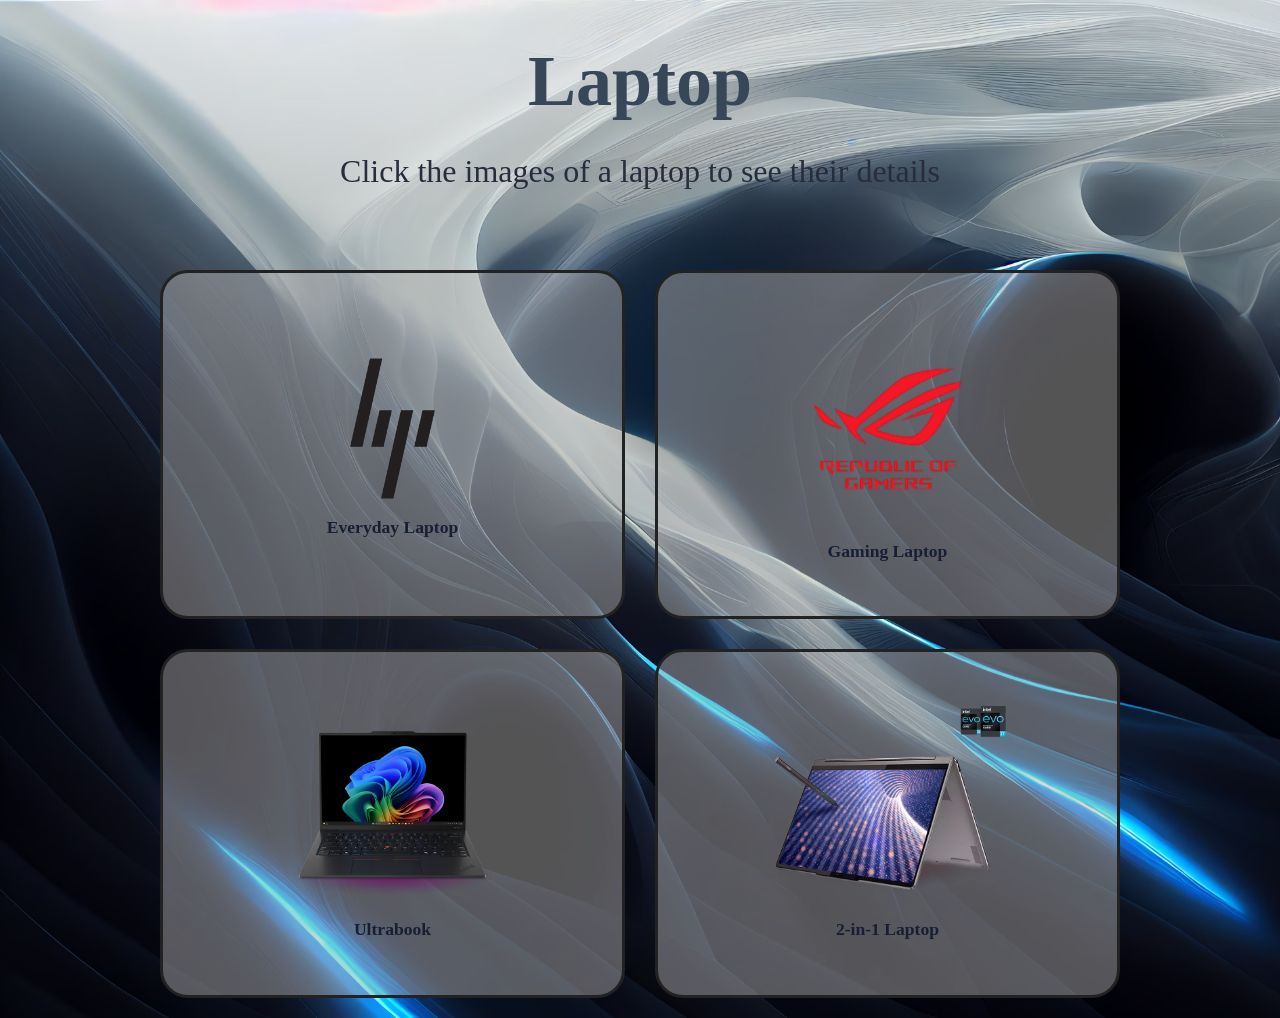
<file: index.html>
<!DOCTYPE html>
<html lang="en">
<head>
    <meta charset="UTF-8">
    <meta name="viewport" content="width=device-width, initial-scale=1.0">
    <title>Laptop Options</title>
    <link rel="stylesheet" href="style.css">
</head>
<body>

    <div class="container">
        <h1>Laptop</h1>
        <h2>Click the images of a laptop to see their details</h2>
        
        <div class="grid">
            <a href="everyday-laptop.html" class="card">
                <img src="./images/hp.png" alt="Option 1">
                <span>Everyday Laptop</span>
            </a>
            
            <a href="gaming-laptop.html" class="card">
                <img src="./images/asus.png" alt="Option 4">
                <span>Gaming Laptop</span>
            </a>

            <a href="ultrabook.html" class="card">
                <img src="./images/thinking.png" alt="Option 3">
                <span>Ultrabook</span>
            </a>

             <a href="2-in-1-laptops.html" class="card">
                <img src="./images/lenovo.avif" alt="Option 2">
                <span>2-in-1 Laptop</span>
            </a>

        </div>
    </div>

</body>
</html>
</file>
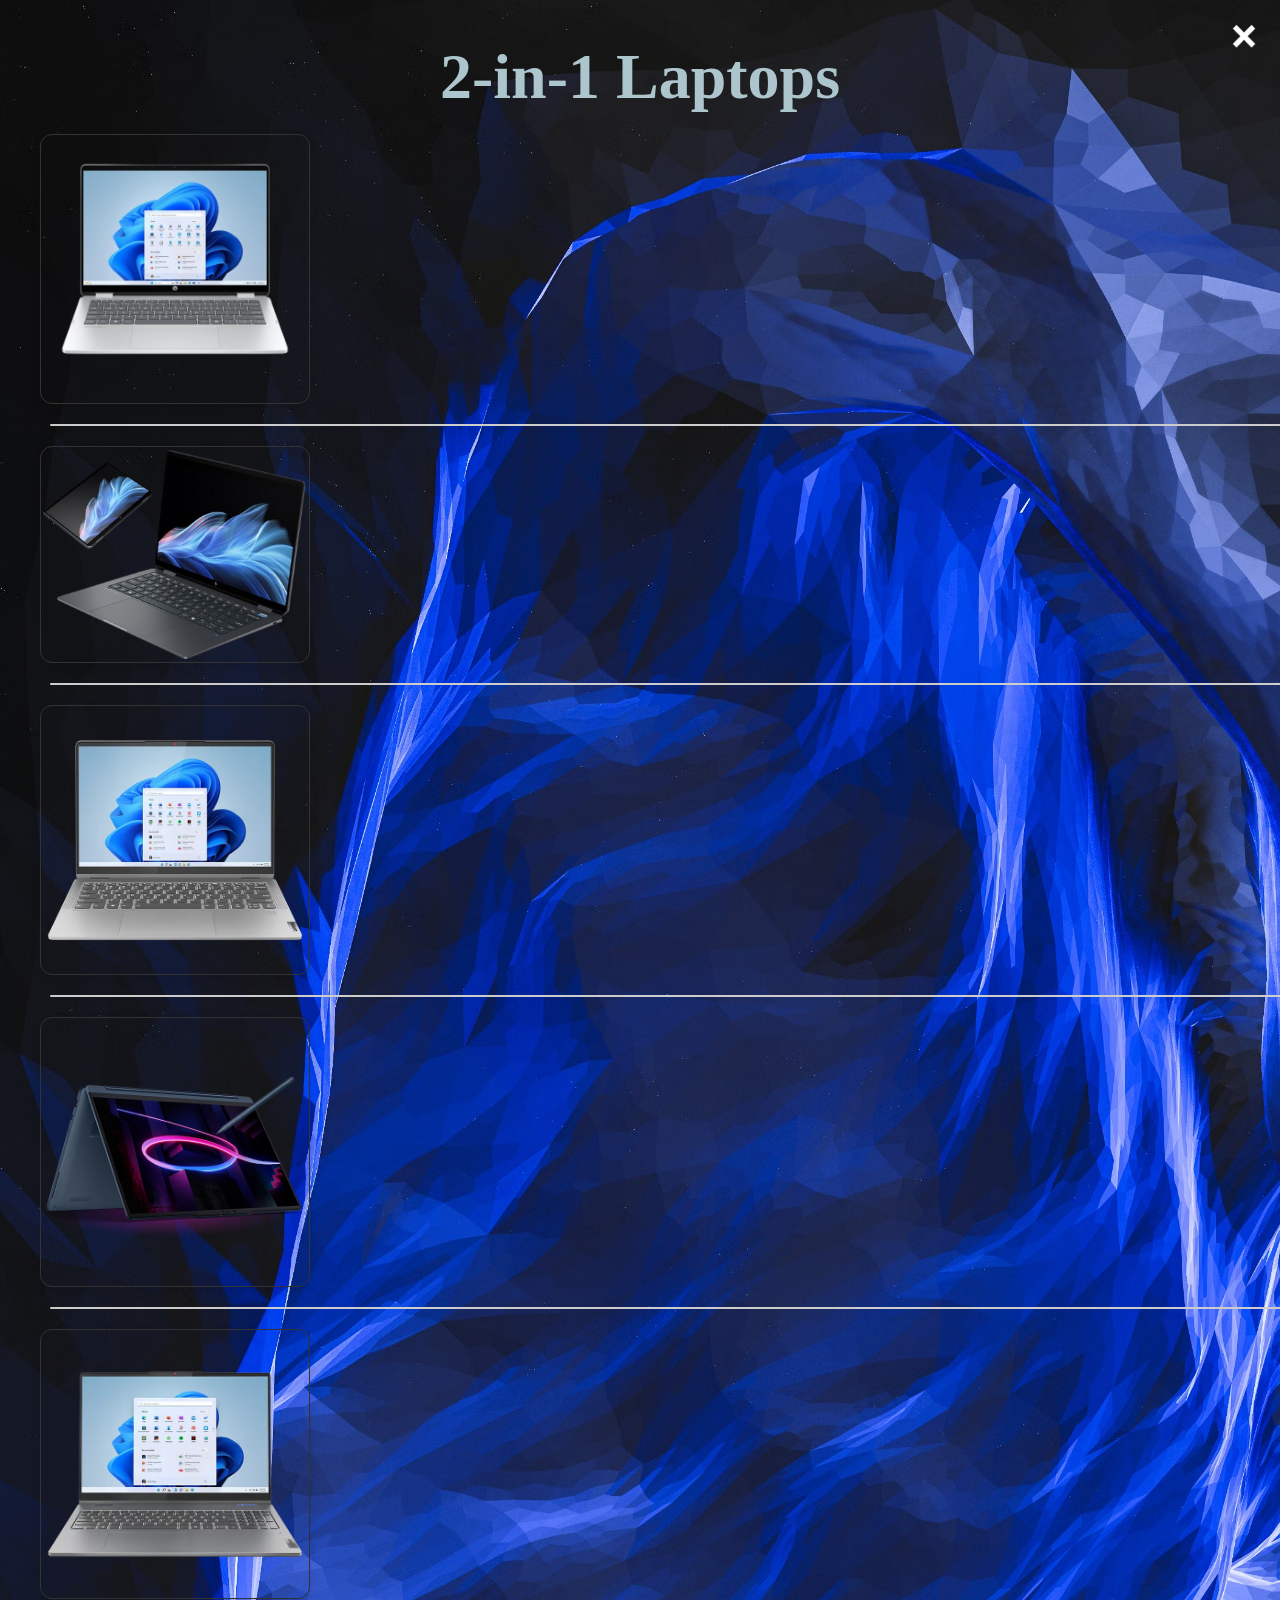
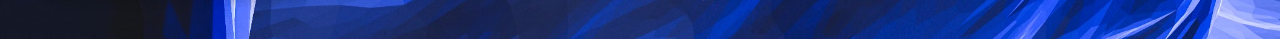
<file: 2-in-1-laptops.html>
<!DOCTYPE html>
<html lang="en">
<head>
  <meta charset="UTF-8">
  <link rel="stylesheet" href="2 in 1.css">
</head>
<body>

  <h1>2-in-1 Laptops</h1>

  <a href="index.html" class="home-button">
  <img src="./images/cross6.png" alt="Back to home page" class="home-icon">
  </a>

  <div class="layout-container">
    
    
    <div class="image-column">

      <!-- Card 1 -->
      <div class="card" onclick="toggleBubble(this)">
        <img src="./images/hp smth.png" alt="laptop">
        <div class="info-bubble">
          <h3>HP OmniBook 5 Flip</h3>
          <p>Display: 14-inch diagonal 2K (1920 x 1200) IPS or OLED touch display, 16:10 aspect ratio, and 300 nits brightnessProcessor Options: Intel Core (such as the Core 5 or Core 7 150U) or AMD Ryzen AI processors depending on the specific regional modelMemory: 8GB or 16GB LPDDR5 RAMStorage: 256GB, 512GB, or 1TB PCIe NVMe M.2 SSD</p>
        </div>
      </div>

      <div class="card-divider"></div>

<!-- Card 2-->
      <div class="card" onclick="toggleBubble(this)">
        <img src="./images/smth.png" alt="laptop">
        <div class="info-bubble">
          <h3> HP OmniBook Ultra Flip 14</h3>
          <p>Processor (CPU): Intel Core Ultra 7 258V (up to 4.8 GHz, 8 cores, 8 threads) or Intel Core Ultra 9 288V (up to 5.1 GHz)Graphics (GPU): Integrated Intel Arc Graphics (up to 64 TOPS)Neural Processing Unit (NPU): Intel AI Boost delivering up to 47 NPU TOPSDisplay: 14-inch diagonal 3K / 2.8K (2880 x 1800) OLED multitouch-enabled display, 48–120 Hz variable refresh rate, 0.2 ms response time, and up to 500 nits HDR brightnessMemory (RAM): 16GB or 32GB LPDDR5x (onboard/soldered)Storage: 1 TB or 2 TB PCIe Gen4 NVMe M.2 SSD</p>
        </div>
      </div>

      <div class="card-divider"></div>
       
      <!-- Card 3 -->
      <div class="card" onclick="toggleBubble(this)">
        <img src="./images/cb32ke0xs1s070wewtzor49xpw5rg7974771.avif" alt="laptop">
        <div class="info-bubble">
          <h3>Lenovo IdeaPad Flex 5 (14")</h3>
          <p>Processor: AMD Ryzen™ 5 7530U or Ryzen™ 7 7330U / 5000-series options depending on regional configurationDisplay: 14-inch WUXGA (1920 x 1200) IPS touchscreen, 60Hz refresh rate, 300 nits brightnessMemory (RAM): 8 GB or 16 GB LPDDR4XStorage: 512 GB or 1 TB PCIe Solid State Drive (SSD) Graphics: Integrated AMD Radeon™ Graphics</p>
        </div>
      </div>

      
      <div class="card-divider"></div>

      <!-- Card 4 -->
      <div class="card" onclick="toggleBubble(this)">
        <img src="./images/lenovo-yoga-9i-2-in-1-gen-11-aura-edition-14-intel-hero.avif" alt="laptop">
        <div class="info-bubble">
          <h3> Lenovo Yoga 9i 2-in-1 Aura Edition</h3>
          <p>Processor: Intel Core Ultra 7 (such as the 258V or up to Core Ultra 7 355 depending on the exact generation/configuration)Graphics: Integrated Intel Arc GraphicsDisplay: 14-inch 2.8K (2880 x 1800) PureSight Pro OLED touchscreen, 16:10 aspect ratio, and 120Hz refresh rateMemory: 32 GB LPDDR5X (soldered)Storage: 1 TB up to 2 TB PCIe Gen4 M.2 SSD</p>
        </div>
      </div>
      
      <div class="card-divider"></div>  

      <!-- Card 5 -->
      <div class="card" onclick="toggleBubble(this)">
        <img src="./images/lp0wx2d8mjugb9bevffczxgsi5rtdf928709.avif" alt="laptop">
        <div    class="info-bubble">
          <h3> Lenovo IdeaPad 5i 2-in-1</h3>
          <p>Processor: Intel Core Ultra 7 255U (or configurable Ultra 5/7 options)Display: 14-inch to 16-inch touchscreen options (including WUXGA 1920 x 1200 or up to WQXGA 2560 x 1600), 60Hz refresh rate, IPS panelMemory: 16GB to 32GB RAM (LPDDR5x)Storage: 512GB up to 1TB PCIe Gen4 Solid State Drive (SSD)Graphics: Integrated Intel Graphics</p>
        </div>
      </div>

    </div>

  </div>

  <script>
    function toggleBubble(selectedCard) {
      const isActive = selectedCard.classList.contains('active');

      document.querySelectorAll('.card').forEach(card => {
        card.classList.remove('active');
      });

      if (!isActive) {
        selectedCard.classList.add('active');
      }
    }
  </script>

</body>
</html>
</file>
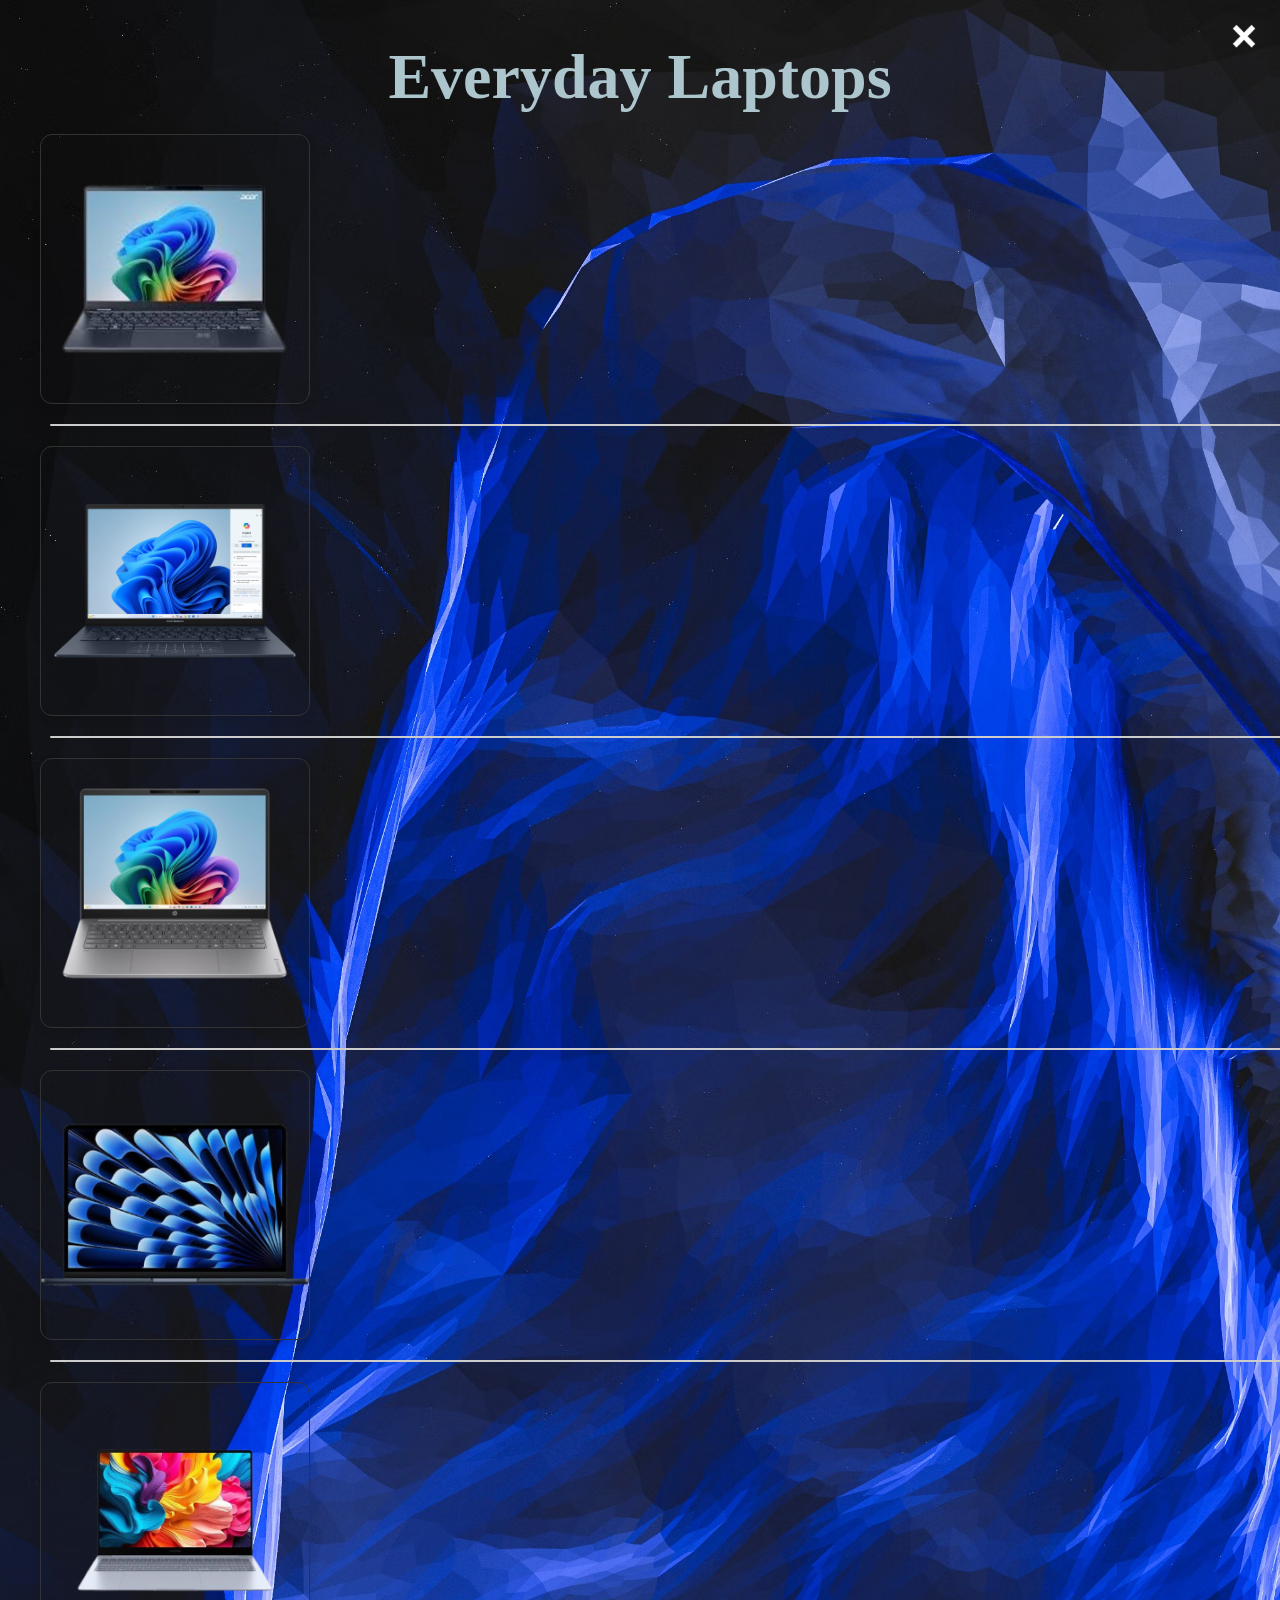
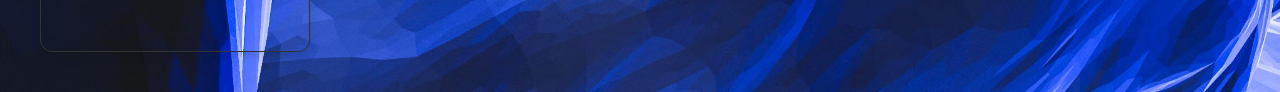
<file: everyday-laptop.html>
<!DOCTYPE html>
<html lang="en">
<head>
  <meta charset="UTF-8">
  <link rel="stylesheet" href="Everyday.css">
</head>
<body>
  <h1>Everyday Laptops</h1>
  <a href="index.html" class="home-button">
  <img src="./images/cross6.png" alt="Back to home page" class="home-icon">
  </a>

  <div class="layout-container">
    
   
    <div class="image-column">

      <!-- Card 1 -->
      <div class="card" onclick="toggleBubble(this)">
        <img src="./images/acer.png" alt="laptop">
        <div class="info-bubble">
          <h3>Acer Swift 14 AI</h3>
          <p>Intel Core Ultra 7 or Snapdragon X Elite14.5" IPS or 3K OLED (90-120Hz)16GB / 1TBUp to 26–29 Hours1.26–1.36 kg</p>
        </div>
      </div>

      <div class="card-divider"></div>

      <!-- Card 2 -->
      <div class="card" onclick="toggleBubble(this)">
        <img src="./images/download.png" alt="laptop">
        <div class="info-bubble">
          <h3>Asus Zenbook 14 OLED</h3>
          <p>Intel Core Ultra 7 (Series 2)14" 3K OLED Touch (120Hz)16GB / 512GB or 1TBUp to 18 Hours1.28 kg</p>
        </div>
      </div>

      <div class="card-divider"></div>

      <!-- Card 3 -->
      <div class="card" onclick="toggleBubble(this)">
        <img src="./images/omnibook.png" alt="laptop">
        <div    class="info-bubble">
          <h3>HP OmniBook 3 14</h3>
          <p>Snapdragon X (8-Core) or AMD Ryzen AI 514" 2K Anti-Glare (1920x1200)8GB or 16GB / 512GBUp to 12-15 Hours1.42 kg</p>
        </div>
      </div>
      
      <div class="card-divider"></div>

      <!-- Card 4 -->
      <div class="card" onclick="toggleBubble(this)">
        <img src="./images/macbook.png" alt="Macbook Air">
        <div class="info-bubble">
          <h3>Macbook Air M5</h3> 
          <p>Processor (CPU) Display SpecsBase RAM / StorageClaimed Battery WeightApple MacBook Air 13" (M5) Apple M5 (10-Core)13.6" Liquid Retina (2560x1664)16GB / 512GBUp to 18 Hours1.23 kg</p>
        </div>
      </div>

      <div class="card-divider"></div>

      <!-- Card 5 -->
      <div class="card" onclick="toggleBubble(this)">
        <img src="./images/idk.png" alt="laptop">
        <div class="info-bubble">
          <h3>Samsung Galaxy Book 4</h3>
          <p>Intel Core Ultra 5 / 714" FHD or AMOLED Touch16GB / 512GBUp to 15 Hours1.45 kg</p>
        </div>
      </div>
      


    </div>

  </div>

  <script>
    function toggleBubble(selectedCard) {
      const isActive = selectedCard.classList.contains('active');

      document.querySelectorAll('.card').forEach(card => {
        card.classList.remove('active');
      });

      if (!isActive) {
        selectedCard.classList.add('active');
      }
    }
  </script>

</body>
</html>
</file>
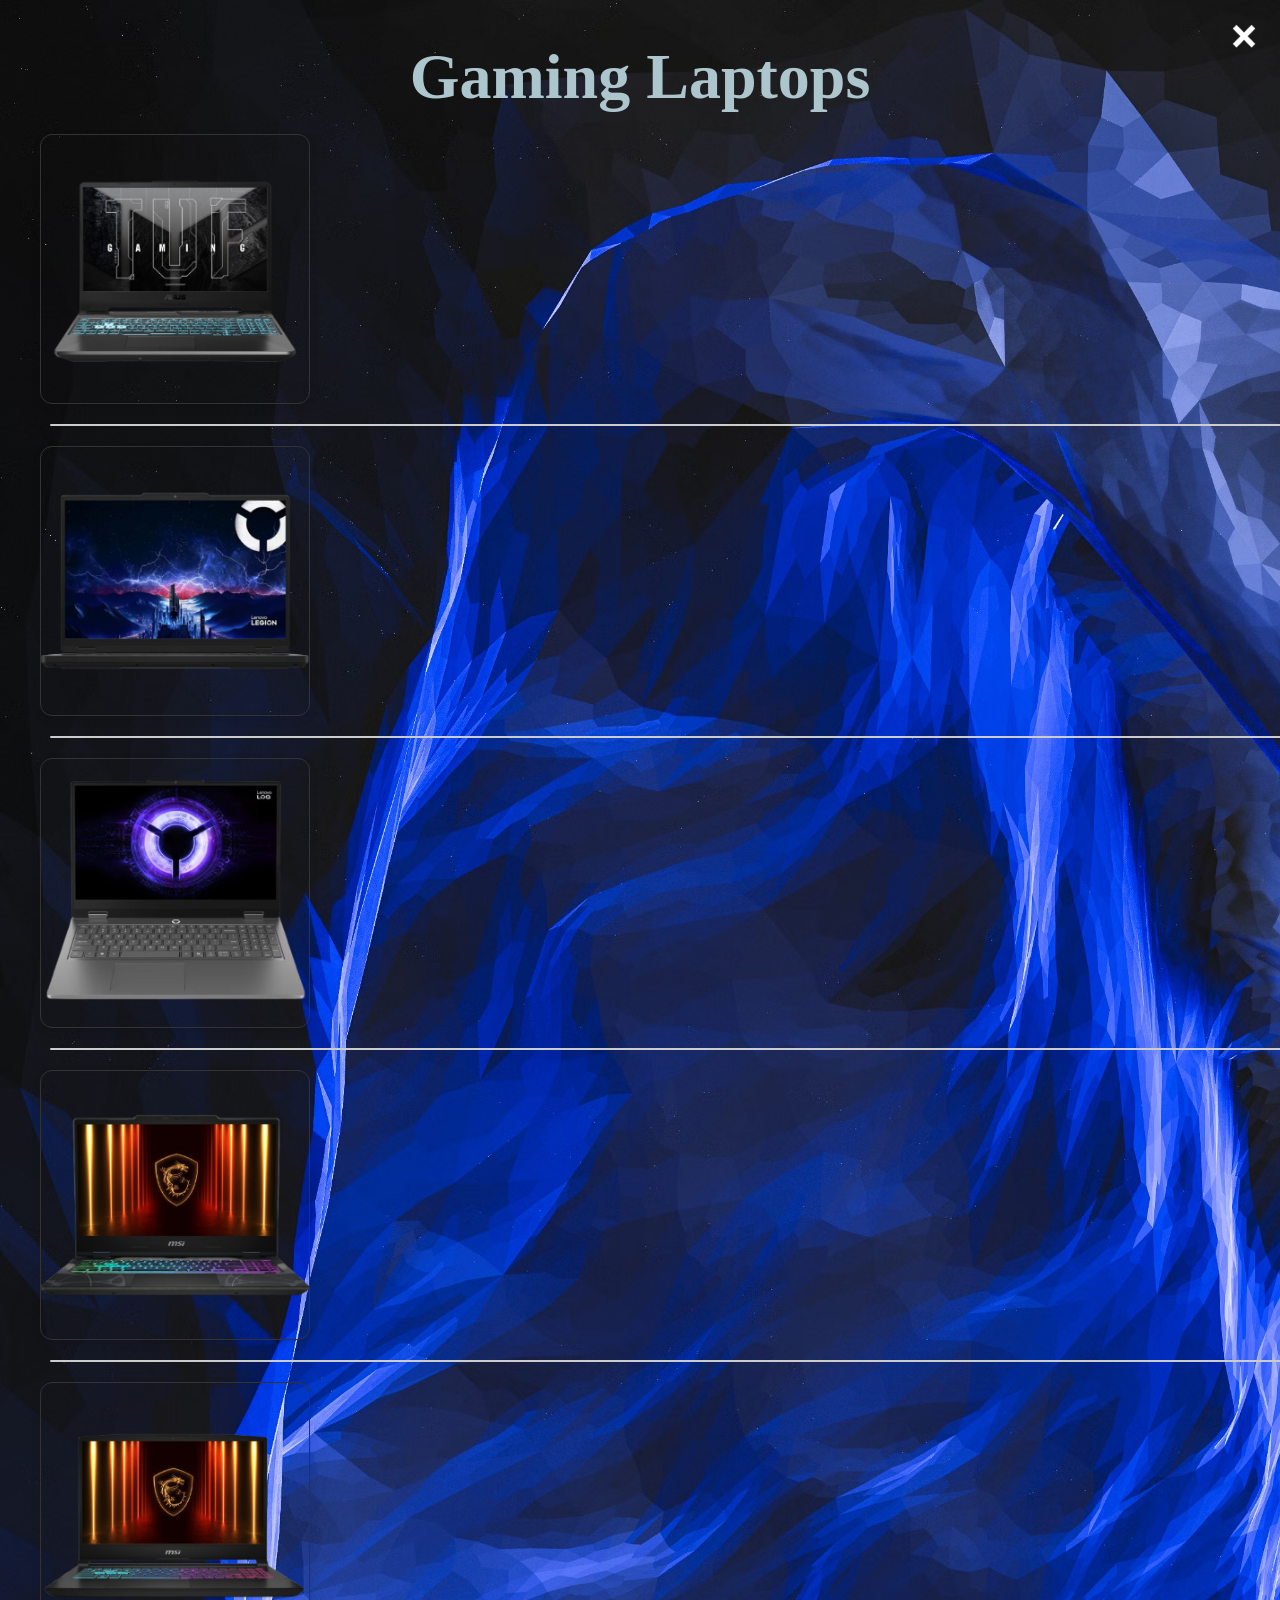
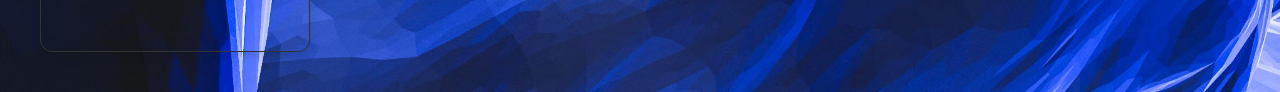
<file: gaming-laptop.html>
<!DOCTYPE html>
<html lang="en">
<head>
  <meta charset="UTF-8">
  <link rel="stylesheet" href="gaming.css">
</head>
<body>

  <h1>Gaming Laptops</h1>

  <a href="index.html" class="home-button">
  <img src="./images/cross6.png" alt="Back to home page" class="home-icon">
  </a>

  <div class="layout-container">
    
    
    <div class="image-column">


      <!-- Card 1 -->
      <div class="card" onclick="toggleBubble(this)">
        <img src="./images/TUF.png" alt="laptop">
        <div class="info-bubble">
          <h3>Asus Tuf Gaming A15</h3>
          <p>Processor (CPU): Up to AMD Ryzen™ 9 (such as the Ryzen 8000 or 7040 series depending on the exact year model).Graphics (GPU): Ranging from NVIDIA® GeForce RTX™ 3050 up to RTX™ 4070 Laptop GPU (with high TGP performance).Display: 15.6-inch screen with options including FHD (1920 x 1080) at 144Hz or QHD (2560 x 1440) at 165Hz.Memory (RAM): Up to 16GB or 32GB DDR5 (upgradeable via dual SO-DIMM slots).Storage: PCIe® NVMe M.2 SSD options starting at 512GB with expansion capability.</p>
        </div>
      </div>

      <div class="card-divider"></div>

      <!-- Card 2 -->
      <div class="card" onclick="toggleBubble(this)">
        <img src="./images/Legion.png" alt="laptop">
        <div class="info-bubble">
          <h3>Lenovo Legion 5i 15.3" WUXGA</h3>
          <p>Display: 15.3" WUXGA (1920 x 1200) IPS, 165Hz, 300 nits, anti-glare, 100% sRGB, Dolby VisionProcessor: Intel Core i7-13650HX (or configurable Intel Core Ultra options depending on the exact sub-model/generation)Graphics: NVIDIA GeForce RTX 50-series (such as RTX 5070 or RTX 5060/5050 with 8GB GDDR7)Memory: Up to 32GB DDR5 RAM (SODIMM)Storage: 1TB M.2 PCIe Gen4 NVMe SSD</p>
        </div>
      </div>

      <div class="card-divider"></div>

      <!-- Card 3 -->
      <div class="card" onclick="toggleBubble(this)">
        <img src="./images/LOQ.png" alt="laptop">
        <div    class="info-bubble">
          <h3>Lenovo LOQ Essential 15.6</h3>
          <p>Processor (CPU): AMD Ryzen 5 / Ryzen 7 or Intel Core i5 / i7. This acts as the main "brain" of the computer.Graphics (GPU): Usually an NVIDIA GeForce RTX 2050, 3050, or 4050. This handles gaming visuals and heavy video tasks.Memory (RAM): 16GB DDR5 memory, which lets you run multiple programs at the same time without slowdowns.Storage: 512GB Solid State Drive (SSD), offering fast boot times and plenty of space for your core files.Display: 15.6-inch Full HD display with a smooth 144Hz refresh rate.</p>
        </div>
      </div>
      
      <div class="card-divider"></div>

      <!-- Card 4 -->
      <div class="card" onclick="toggleBubble(this)">
        <img src="./images/gaming4.png" alt="laptop">
        <div class="info-bubble">
          <h3>MSI Cyborg A15 AI</h3>
          <p>Processor (CPU): Up to AMD Ryzen™ 9 270 or Ryzen™ 7 260
            Graphics (GPU): Up to NVIDIA® GeForce RTX™ 5070 Laptop GPU (8GB GDDR7),alongside options for RTX 5060 and RTX 5050
            Display15.6-inch display with configurations including FHD (1920x1080) at 144Hz or QHD (2560x1440) at 165Hz
            (RAM): Up to DDR5 support (configurable up to 32GB or higher depending on the specific model)
            Storage: M.2 NVMe PCIe SSD (typically 1TB)</p>
        </div>
      </div>

      <div class="card-divider"></div>

      <!-- Card 5 -->
      <div class="card" onclick="toggleBubble(this)">
        <img src="./images/gaming2.png" alt="laptop">
        <div class="info-bubble">
          <h3>MSI Katana 15 HX B14WEK-400NZ</h3>
          <p>Processor (CPU): Intel Core i7-14650HX (14th Gen)Graphics (GPU): NVIDIA GeForce RTX 5050Display: 15.6-inch QHD (2560 x 1440) with a 165Hz refresh rateMemory (RAM): 16GB (base specification, upgradable depending on retailer configuration)Storage: 512GB NVMe PCIe Gen4 SSD (base specification)</p>
        </div>
      </div>
        
    </div>

  </div>

  <script>
    function toggleBubble(selectedCard) {
      const isActive = selectedCard.classList.contains('active');

      document.querySelectorAll('.card').forEach(card => {
        card.classList.remove('active');
      });

      if (!isActive) {
        selectedCard.classList.add('active');
      }
    }
  </script>

</body>
</html>
</file>
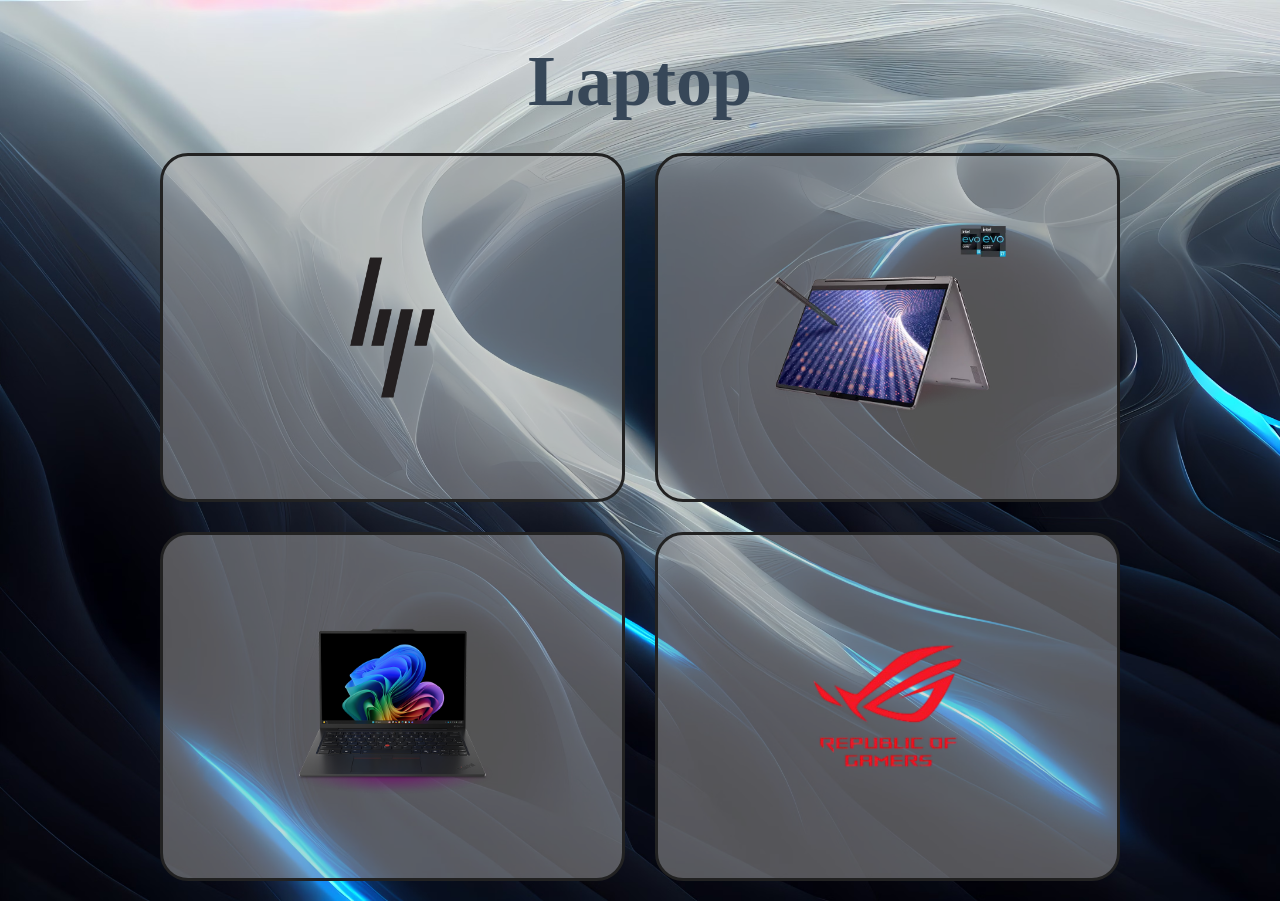
<file: Main.html>
<!DOCTYPE html>
<html lang="en">
<head>
    <meta charset="UTF-8">
    <meta name="viewport" content="width=device-width, initial-scale=1.0">
    <title>Laptop Options</title>
    <link rel="stylesheet" href="style.css">
</head>
<body>

    <div class="container">
        <h1>Laptop</h1>
        
        <div class="grid">
            <a href="everyday-laptop.html" class="card">
                <img src="hp.png" alt="Option 1">
            </a>
            
            <a href="2-in-1-laptops.html" class="card">
                <img src="lenovo.avif" alt="Option 2">
            </a>
            
            <a href="ultrabook.html" class="card">
                <img src="thinking.png" alt="Option 3">
            </a>
            
            <a href="gaming-laptop.html" class="card">
                <img src="asus.png" alt="Option 4">
            </a>
        </div>
    </div>

</body>
</html>
</file>
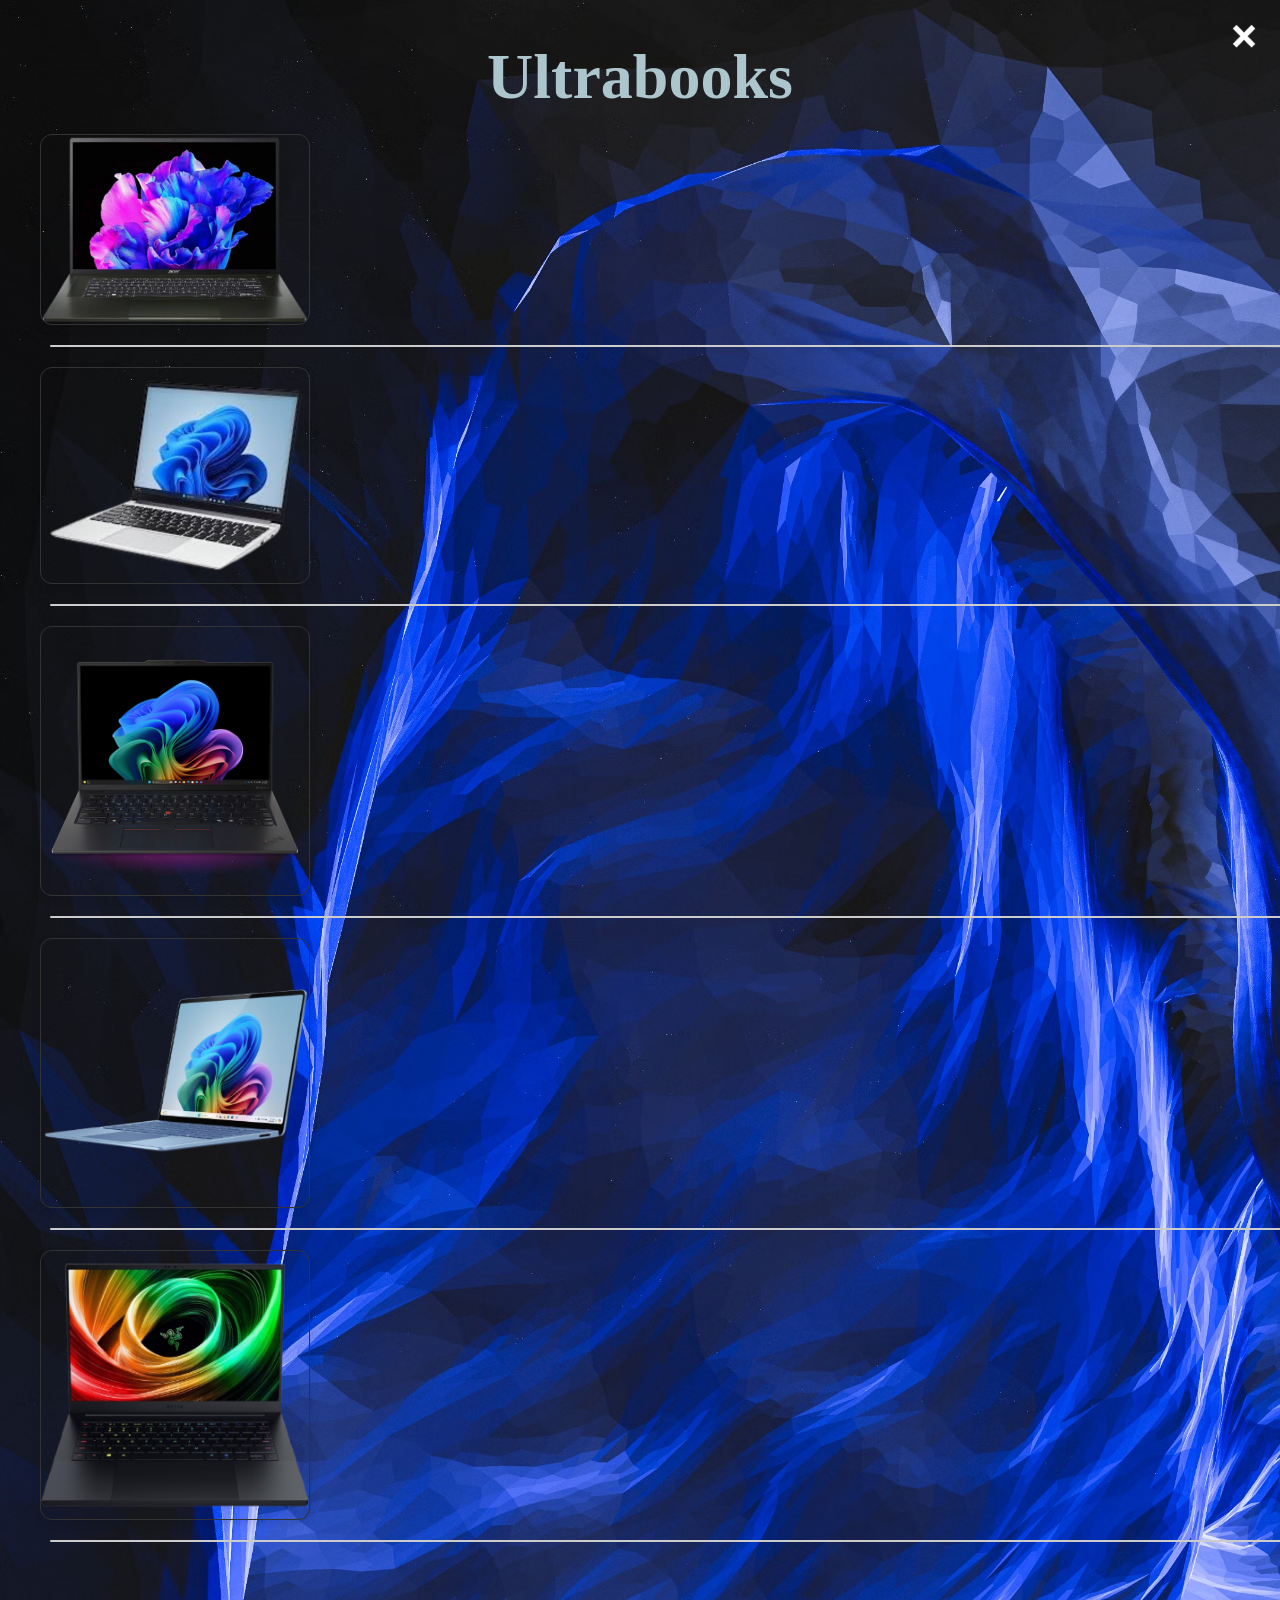
<file: ultrabook.html>
<!DOCTYPE html>
<html lang="en">
<head>
  <meta charset="UTF-8">
  <link rel="stylesheet" href="ultrabook.css">
</head>
<body>

  <h1>Ultrabooks</h1>

  <a href="index.html" class="home-button">
  <img src="./images/cross6.png" alt="Back to home page" class="home-icon">
  </a>

  <div class="layout-container">
    
  
    <div class="image-column">

      <!-- Card 1 -->
      <div class="card" onclick="toggleBubble(this)">
        <img src="./images/acer2.png" alt="laptop">
        <div    class="info-bubble">
          <h3>Acer Swift Edge 16</h3>
          <p>Display: 16-inch OLED, 3200 x 2000 resolution, 120Hz refresh rate, 16:10 aspect ratio, 100% DCI-P3 color gamutProcessor: AMD Ryzen 7 (such as the 7840U or 8840U depending on the exact year/model refresh)Graphics: Integrated AMD Radeon 780MMemory: 16GB LPDDR5 RAM (soldered)Storage: 1TB PCIe NVMe SSD</p>
        </div>
      </div>

      <div class="card-divider"></div>

      <!-- Card 3 -->
      <div class="card" onclick="toggleBubble(this)">
        <img src="./images/frameworks.png" alt="laptop">
        <div class="info-bubble">
          <h3>Framework Laptop 13:</h3>
          <p>Display: 13.5-inch 3:2 matte touchscreen (2880 × 1920 resolution, 30–120Hz variable refresh rate, up to 700 nits brightness).Processor Options: Intel Core Ultra Series 3 (Ultra 5 325, Ultra X7 358H, Ultra X9 388H) or AMD Ryzen AI 300 series options.Memory (RAM): Up to 64GB or 96GB high-speed memory (depending on configuration, utilizing LPCAMM2 or DDR5).Storage: M.2 NVMe PCIe Gen 5.0 support (up to 8TB).</p>
        </div>
      </div>

      <div class="card-divider"></div>

      <!-- Card 3 -->
      <div class="card" onclick="toggleBubble(this)">
        <img src="./images/lenovo-thinkpad-x1-carbon-gen-13-14-intel-hero.3e298a613b04c277.avif" alt="laptop">
        <div class="info-bubble">
          <h3>Lenovo ThinkPad X1 Carbon Gen 13</h3>
          <p>Processor: Intel Core Ultra Series 2 (options include Core Ultra 5 225H, 225U, 226V, and Core Ultra 7 variants)Graphics: Integrated Intel Arc GraphicsMemory: 16 GB up to 32 GB / 64 GB LPDDR5X (depending on the specific Lunar Lake or Arrow Lake configuration)Storage: 512 GB up to larger M.2 NVMe PCIe Gen4 SSD optionsDisplay: 14-inch 16:10 aspect ratio; choices include WUXGA (1920 x 1200) IPS anti-glare or 2.8K (2880 x 1800) OLED 120Hz touch/non-touch panels</p>
        </div>
      </div>

      <div class="card-divider"></div>

      <!-- Card 4 -->
      <div class="card" onclick="toggleBubble(this)">
        <img src="./images/surface.png" alt="laptop">
        <div class="info-bubble">
          <h3>Microsoft Surface Laptop 7</h3>
          <p>Processor (CPU): Qualcomm Snapdragon X Elite (12-core) or Snapdragon X PlusNeural Processing Unit (NPU): Qualcomm Hexagon (45 TOPS for AI tasks)Graphics (GPU): Qualcomm Adreno integrated graphicsMemory (RAM): 16 GB, 32 GB, or 64 GB LPDDR5xStorage (SSD): Removable 256 GB, 512 GB, or 1 TB PCIe Gen 4 solid-state drive13.8-inch Display: PixelSense Flow touchscreen, 2304 x 1536 resolution (201 PPI), 3:2 aspect ratio, 120Hz refresh rate</p>
        </div>
      </div>
        
      <div class="card-divider"></div>

      <!-- Card 5 -->
      <div class="card" onclick="toggleBubble(this)">
        <img src="./images/gaming.png" alt="laptop">
        <div class="info-bubble">
          <h3>Razer Blade 14:</h3>
          <p>Processor (CPU): AMD Ryzen AI 9 365 (10 cores, 20 threads, up to 5.0 GHz boost, 50 TOPS NPU) [0.63]Graphics (GPU): Up to NVIDIA GeForce RTX 5070 Laptop GPU (115W TGP) [0.63]Display: 14-inch OLED, 3K resolution (2880 x 1800), 120Hz refresh rate, 0.2 ms response time, Calman Verified [0.63]Memory (RAM): Up to 64GB LPDDR5X (8000 MHz) [0.63]Storage: Up to 2TB PCIe 4.0 NVMe SSD (upgradable to 4TB) [0.63]</p>
        </div>
      </div>
       
      <div class="card-divider"></div>


    </div>

  </div>

  <script>
    function toggleBubble(selectedCard) {
      const isActive = selectedCard.classList.contains('active');

      document.querySelectorAll('.card').forEach(card => {
        card.classList.remove('active');
      });

      if (!isActive) {
        selectedCard.classList.add('active');
      }
    }
  </script>

</body>
</html>
</file>
<file: style.css>
* {
    box-sizing: border-box;
    margin: 0;
    padding: 0;
      font-family: 'Comic Sans MS', 'Comic Sans', cursive;
}

body {
    display: flex;
    justify-content: center;
    align-items: center;
    min-height: 100vh;
    background-color: rgb(255, 251, 247);
    font-family: system-ui, -apple-system, BlinkMacSystemFont, 'Segoe UI', Roboto, sans-serif;
    background-image: url('./images/pexels-photo-13664517.avif');
    background-size: cover;
}

.container {
    text-align: center;
    max-width: 1000px;
    width: 90%;
    padding: 20px;
}

h1 {
    font-size: 4.5rem;
    font-weight: 700;
    color: #374758;
    margin-bottom: 30px;
    margin-top: 20px;
}

h2 {
    font-size: 2rem;
    font-weight: 400;
    color: #272d3d;
    margin-bottom: 80px;
}

.grid {
    display: grid;
    grid-template-columns: repeat(2, 1fr);
    align-items: center;
    justify-items: center;
    gap: 30px;
}

.card {
    width: 100%;
    display: flex;
    flex-direction: column;
    justify-content: center;
    align-items: center;
    aspect-ratio: 4 / 3;
    border: 3px solid #222222;
    border-radius: 28px;
    overflow: hidden;
    background-color: #b4b4b477;
    text-decoration: none;
    padding: 15px;
    transition: transform 0.2s ease, box-shadow 0.2s ease;
}

.card img {
    width: 65%;
    height: auto;
    max-height: 65%;
    object-fit: contain;
    display: block;
}

.card span {
    margin-top: 10px;
    color: #181f35;
    font-size: 1.1rem;
    font-weight: 600;
    text-align: center;
}

.card:hover {
    transform: translateY(-4px);
    box-shadow: 0 8px 20px rgba(0, 0, 0, 0.12);
}
</file>
<file: 2 in 1.css>
* {
  box-sizing: border-box;
  margin: 0;
  padding: 0;
  font-family: 'Comic Sans MS', 'Comic Sans', cursive;
}

h1 {
  text-align: center;
  margin-bottom: 20px;
  color: #adc5cc;
  font-size: 4rem;
}
body {
  background-color: #f4f4f4;
  padding: 40px;
  background-image: url('./images/pexels-photo-12489429.avif');
  background-size: cover;
}

.layout-container {
  display: flex;  
  max-width: 800px;
}

.image-column {
  display: flex;
  flex-direction: column;
  width: 180px;
  flex-shrink: 0;
}

.card {
  position: relative;
  cursor: pointer;
}

.card img {
  width: 150%;
  border-radius: 12px;
  border: 1.5px solid #333;
  box-shadow: 0 4px 8px rgba(0, 0, 0, 0.1);
  display: block;
  transition: transform 0.2s ease;
}

.card:hover img {
  transform: scale(1.03);
}

.card-divider {
  height: 2px;
  background-color: #ccc;
  margin: 20px 10px; /* Adjust spacing around the line */
  border-radius: 2px;
  width: 1800px;
}

.info-bubble {
  display: none;
  position: absolute;
  left: 400px; /* Positions bubble to the right of the image */
  top: 50%;
  transform: translateY(-50%);
  width: 1000px;
  height: auto;
  background: #585858;
  border: 1px solid #ccc;
  border-radius: 14px;
  padding: 16px;
  box-shadow: 0 4px 12px rgba(0, 0, 0, 0.1);
  z-index: 10;
}

.info-bubble::before {
  content: '';
  position: absolute;
  left: -9px;
  top: 50%;
  transform: translateY(-50%);
  border-top: 8px solid transparent;
  border-bottom: 8px solid transparent;
  border-right: 9px solid #ffffff;
}

.card.active .info-bubble {
  display: block;
  animation: fadeIn 0.2s ease-in-out;
}

.info-bubble h3 {
  margin-bottom: 6px;
  color: #dcedff;
  font-size: 24px;
}

.info-bubble p {
  color: #f5f3f3;
  font-size: 20px;
  line-height: 1.4;
}

@keyframes fadeIn {
  from { opacity: 0; transform: translateY(-50%) translateX(-6px); }
  to { opacity: 1; transform: translateY(-50%) translateX(0); }
}

.home-button {
  position: absolute;
  top: 20px;
  right: 20px;
  padding: 0;
  background: none;
  border: none;
  box-shadow: none;
  cursor: pointer;
  transition: transform 0.2s ease, opacity 0.2s ease;
}

.home-icon {
  width: 32px;
  height: 32px;
  display: block;
}

.home-button:hover {
  transform: scale(1.1);
  opacity: 0.8;
}

{
  transform: scale(0.95);
}
</file>
<file: Everyday.css>
* {
  box-sizing: border-box;
  margin: 0;
  padding: 0;
  font-family: 'Comic Sans MS', 'Comic Sans', cursive;
}

h1 {
  text-align: center;
  margin-bottom: 20px;
  color: #adc5cc;
  font-size: 4rem;
}
body {
  background-color: #f4f4f4;
  padding: 40px;
  background-image: url('./images/pexels-photo-12489429.avif');
  background-size: cover;
}

.layout-container {
  display: flex;  
  max-width: 800px;
}

.image-column {
  display: flex;
  flex-direction: column;
  width: 180px;
  flex-shrink: 0;
}

.card {
  position: relative;
  cursor: pointer;
}

.card img {
  width: 150%;
  border-radius: 12px;
  border: 1.5px solid #333;
  box-shadow: 0 4px 8px rgba(0, 0, 0, 0.1);
  display: block;
  transition: transform 0.2s ease;
}

.card:hover img {
  transform: scale(1.03);
}

.card-divider {
  height: 2px;
  background-color: #ccc;
  margin: 20px 10px; /* Adjust spacing around the line */
  border-radius: 2px;
  width: 1800px;
}

.info-bubble {
  display: none;
  position: absolute;
  left: 400px; /* Positions bubble to the right of the image */
  top: 50%;
  transform: translateY(-50%);
  width: 1000px;
  height: auto;
  background: #585858;
  border: 1px solid #ccc;
  border-radius: 14px;
  padding: 16px;
  box-shadow: 0 4px 12px rgba(0, 0, 0, 0.1);
  z-index: 10;
}

.info-bubble::before {
  content: '';
  position: absolute;
  left: -9px;
  top: 50%;
  transform: translateY(-50%);
  border-top: 8px solid transparent;
  border-bottom: 8px solid transparent;
  border-right: 9px solid #ffffff;
}

.card.active .info-bubble {
  display: block;
  animation: fadeIn 0.2s ease-in-out;
}

.info-bubble h3 {
  margin-bottom: 6px;
  color: #dcedff;
  font-size: 24px;
}

.info-bubble p {
  color: #f5f3f3;
  font-size: 20px;
  line-height: 1.4;
}

@keyframes fadeIn {
  from { opacity: 0; transform: translateY(-50%) translateX(-6px); }
  to { opacity: 1; transform: translateY(-50%) translateX(0); }
}

.home-button {
  position: absolute;
  top: 20px;
  right: 20px;
  padding: 0;
  background: none;
  border: none;
  box-shadow: none;
  cursor: pointer;
  transition: transform 0.2s ease, opacity 0.2s ease;
}

.home-icon {
  width: 32px;
  height: 32px;
  display: block;
}

.home-button:hover {
  transform: scale(1.1);
  opacity: 0.8;
}

{
  transform: scale(0.95);
}
</file>
<file: gaming.css>
* {
  box-sizing: border-box;
  margin: 0;
  padding: 0;
  font-family: 'Comic Sans MS', 'Comic Sans', cursive;
}

h1 {
  text-align: center;
  margin-bottom: 20px;
  color: #adc5cc;
  font-size: 4rem;
}
body {
  background-color: #f4f4f4;
  padding: 40px;
  background-image: url('./images/pexels-photo-12489429.avif');
  background-size: cover;
}

.layout-container {
  display: flex;  
  max-width: 800px;
}

.image-column {
  display: flex;
  flex-direction: column;
  width: 180px;
  flex-shrink: 0;
}

.card {
  position: relative;
  cursor: pointer;
}

.card img {
  width: 150%;
  border-radius: 12px;
  border: 1.5px solid #333;
  box-shadow: 0 4px 8px rgba(0, 0, 0, 0.1);
  display: block;
  transition: transform 0.2s ease;
}

.card:hover img {
  transform: scale(1.03);
}

.card-divider {
  height: 2px;
  background-color: #ccc;
  margin: 20px 10px; /* Adjust spacing around the line */
  border-radius: 2px;
  width: 1800px;
}

.info-bubble {
  display: none;
  position: absolute;
  left: 400px; /* Positions bubble to the right of the image */
  top: 50%;
  transform: translateY(-50%);
  width: 1000px;
  height: auto;
  background: #585858;
  border: 1px solid #ccc;
  border-radius: 14px;
  padding: 16px;
  box-shadow: 0 4px 12px rgba(0, 0, 0, 0.1);
  z-index: 10;
}

.info-bubble::before {
  content: '';
  position: absolute;
  left: -9px;
  top: 50%;
  transform: translateY(-50%);
  border-top: 8px solid transparent;
  border-bottom: 8px solid transparent;
  border-right: 9px solid #ffffff;
}

.card.active .info-bubble {
  display: block;
  animation: fadeIn 0.2s ease-in-out;
}

.info-bubble h3 {
  margin-bottom: 6px;
  color: #dcedff;
  font-size: 24px;
}

.info-bubble p {
  color: #f5f3f3;
  font-size: 20px;
  line-height: 1.4;
}

@keyframes fadeIn {
  from { opacity: 0; transform: translateY(-50%) translateX(-6px); }
  to { opacity: 1; transform: translateY(-50%) translateX(0); }
}

.home-button {
  position: absolute;
  top: 20px;
  right: 20px;
  padding: 0;
  background: none;
  border: none;
  box-shadow: none;
  cursor: pointer;
  transition: transform 0.2s ease, opacity 0.2s ease;
}

.home-icon {
  width: 32px;
  height: 32px;
  display: block;
}

.home-button:hover {
  transform: scale(1.1);
  opacity: 0.8;
}

{
  transform: scale(0.95);
}
</file>
<file: ultrabook.css>
* {
  box-sizing: border-box;
  margin: 0;
  padding: 0;
  font-family: 'Comic Sans MS', 'Comic Sans', cursive;
}

h1 {
  text-align: center;
  margin-bottom: 20px;
  color: #adc5cc;
  font-size: 4rem;
}
body {
  background-color: #f4f4f4;
  padding: 40px;
  background-image: url('./images/pexels-photo-12489429.avif');
  background-size: cover;
}

.layout-container {
  display: flex;  
  max-width: 800px;
}

.image-column {
  display: flex;
  flex-direction: column;
  width: 180px;
  flex-shrink: 0;
}

.card {
  position: relative;
  cursor: pointer;
}

.card img {
  width: 150%;
  border-radius: 12px;
  border: 1.5px solid #333;
  box-shadow: 0 4px 8px rgba(0, 0, 0, 0.1);
  display: block;
  transition: transform 0.2s ease;
}

.card:hover img {
  transform: scale(1.03);
}

.card-divider {
  height: 2px;
  background-color: #ccc;
  margin: 20px 10px; /* Adjust spacing around the line */
  border-radius: 2px;
  width: 1800px;
}

.info-bubble {
  display: none;
  position: absolute;
  left: 400px; /* Positions bubble to the right of the image */
  top: 50%;
  transform: translateY(-50%);
  width: 1000px;
  height: auto;
  background: #585858;
  border: 1px solid #ccc;
  border-radius: 14px;
  padding: 16px;
  box-shadow: 0 4px 12px rgba(0, 0, 0, 0.1);
  z-index: 10;
}

.info-bubble::before {
  content: '';
  position: absolute;
  left: -9px;
  top: 50%;
  transform: translateY(-50%);
  border-top: 8px solid transparent;
  border-bottom: 8px solid transparent;
  border-right: 9px solid #ffffff;
}

.card.active .info-bubble {
  display: block;
  animation: fadeIn 0.2s ease-in-out;
}

.info-bubble h3 {
  margin-bottom: 6px;
  color: #dcedff;
  font-size: 24px;
}

.info-bubble p {
  color: #f5f3f3;
  font-size: 20px;
  line-height: 1.4;
}

@keyframes fadeIn {
  from { opacity: 0; transform: translateY(-50%) translateX(-6px); }
  to { opacity: 1; transform: translateY(-50%) translateX(0); }
}

.home-button {
  position: absolute;
  top: 20px;
  right: 20px;
  padding: 0;
  background: none;
  border: none;
  box-shadow: none;
  cursor: pointer;
  transition: transform 0.2s ease, opacity 0.2s ease;
}
  
.home-icon {
  width: 32px;
  height: 32px;
  display: block;
}

.home-button:hover {
  transform: scale(1.1);
  opacity: 0.8;
}

{
  transform: scale(0.95);
}
</file>
